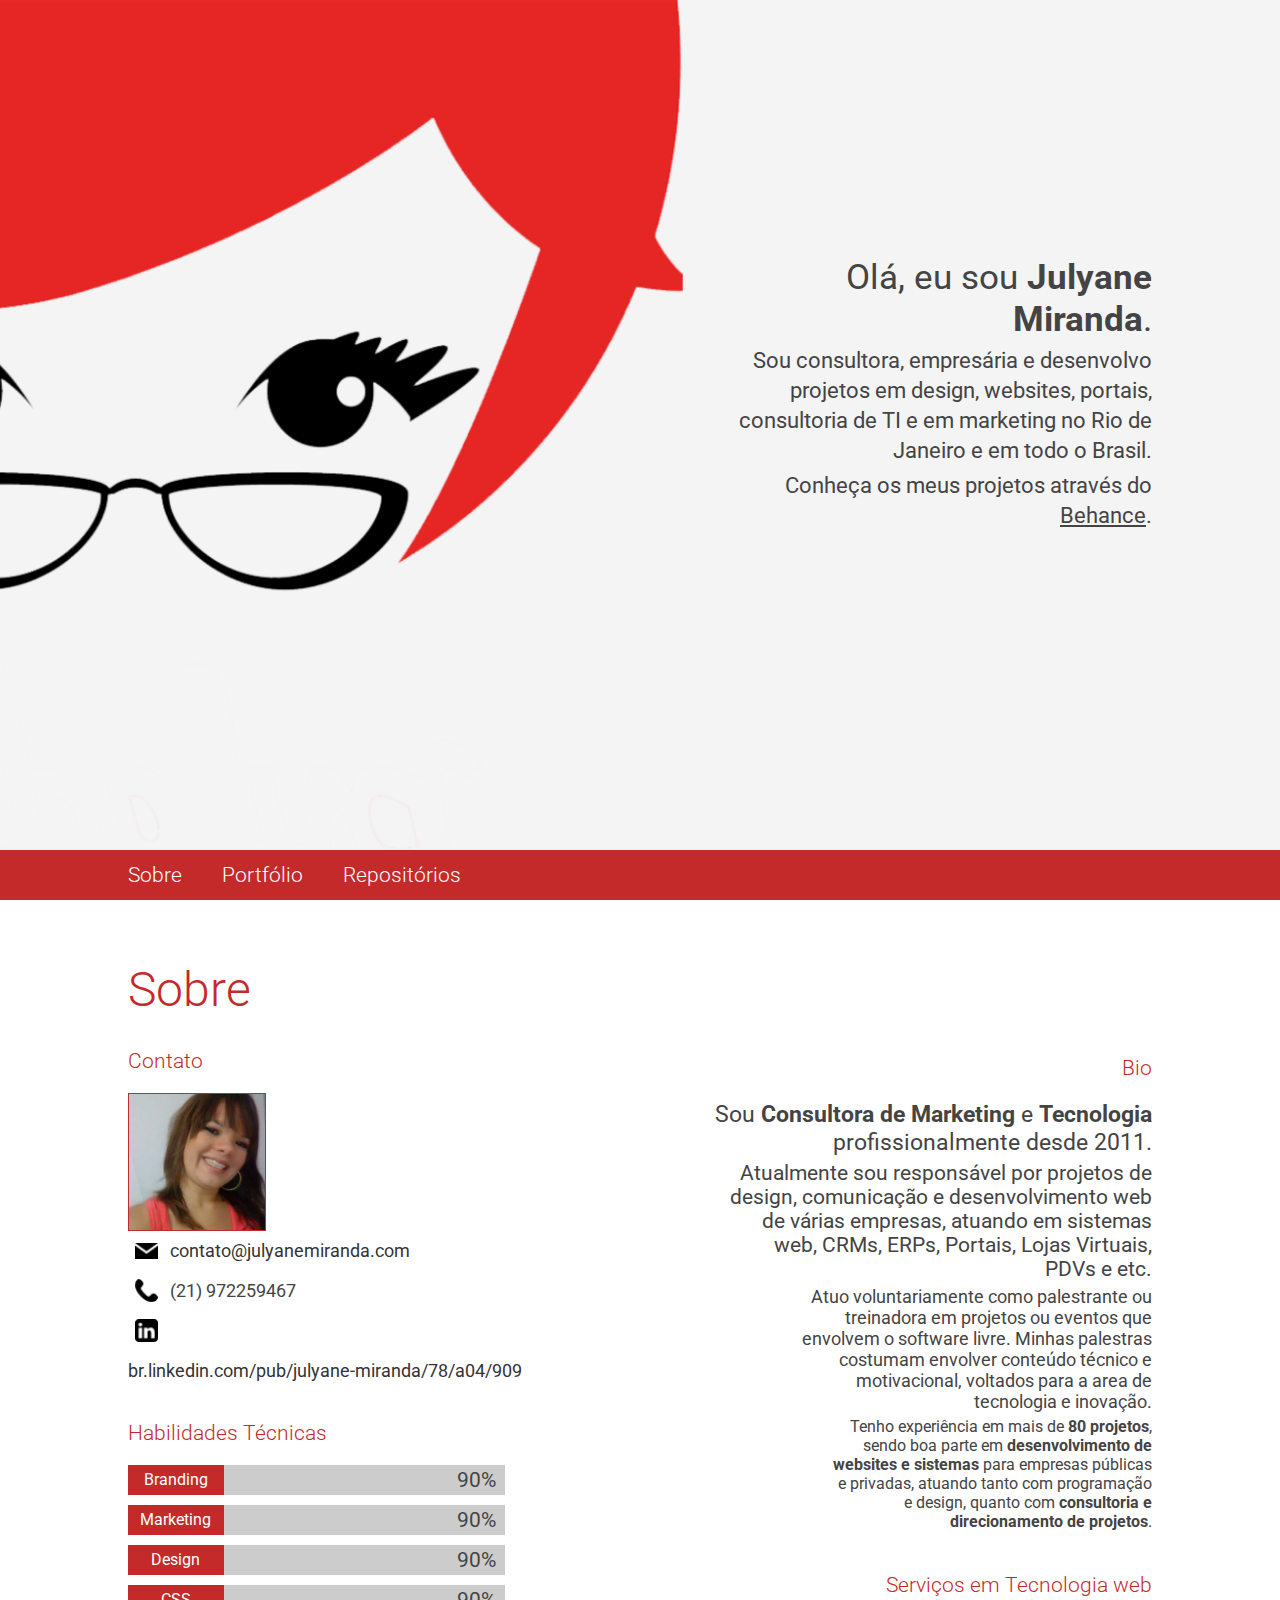
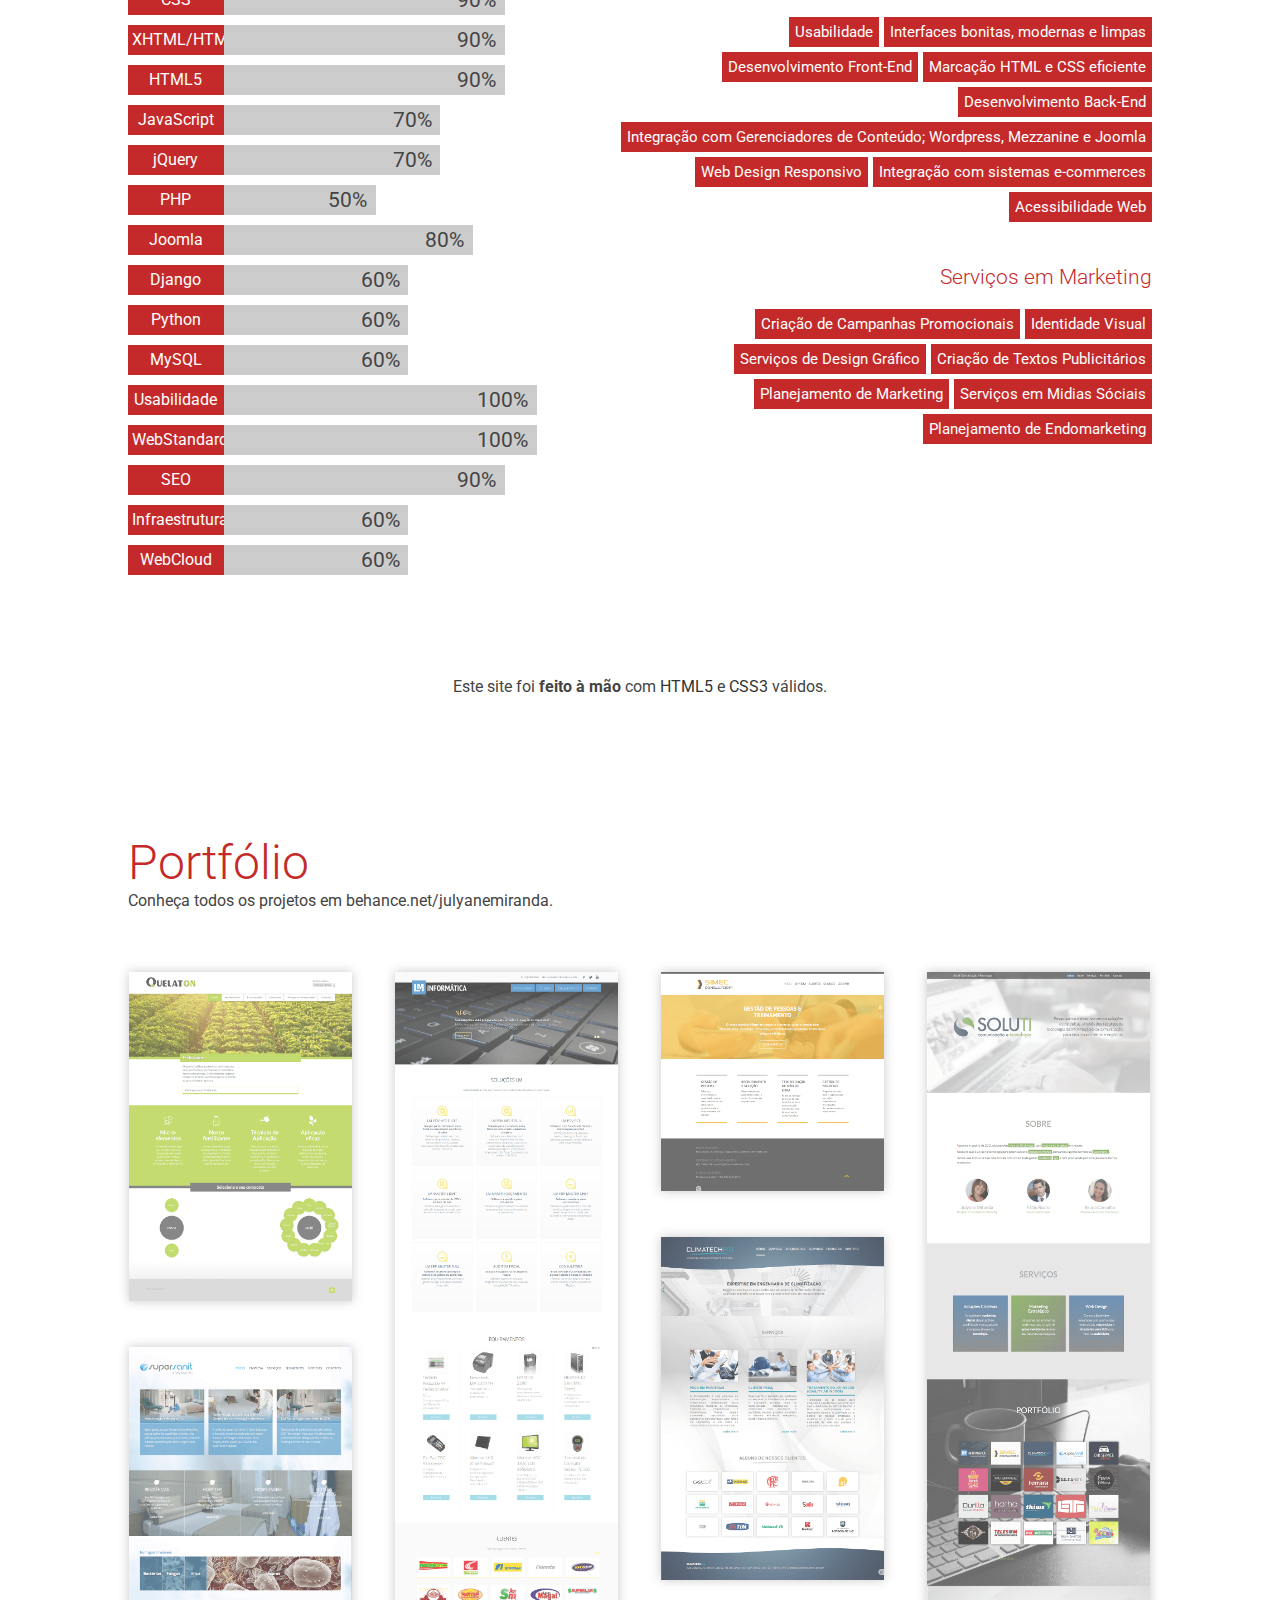
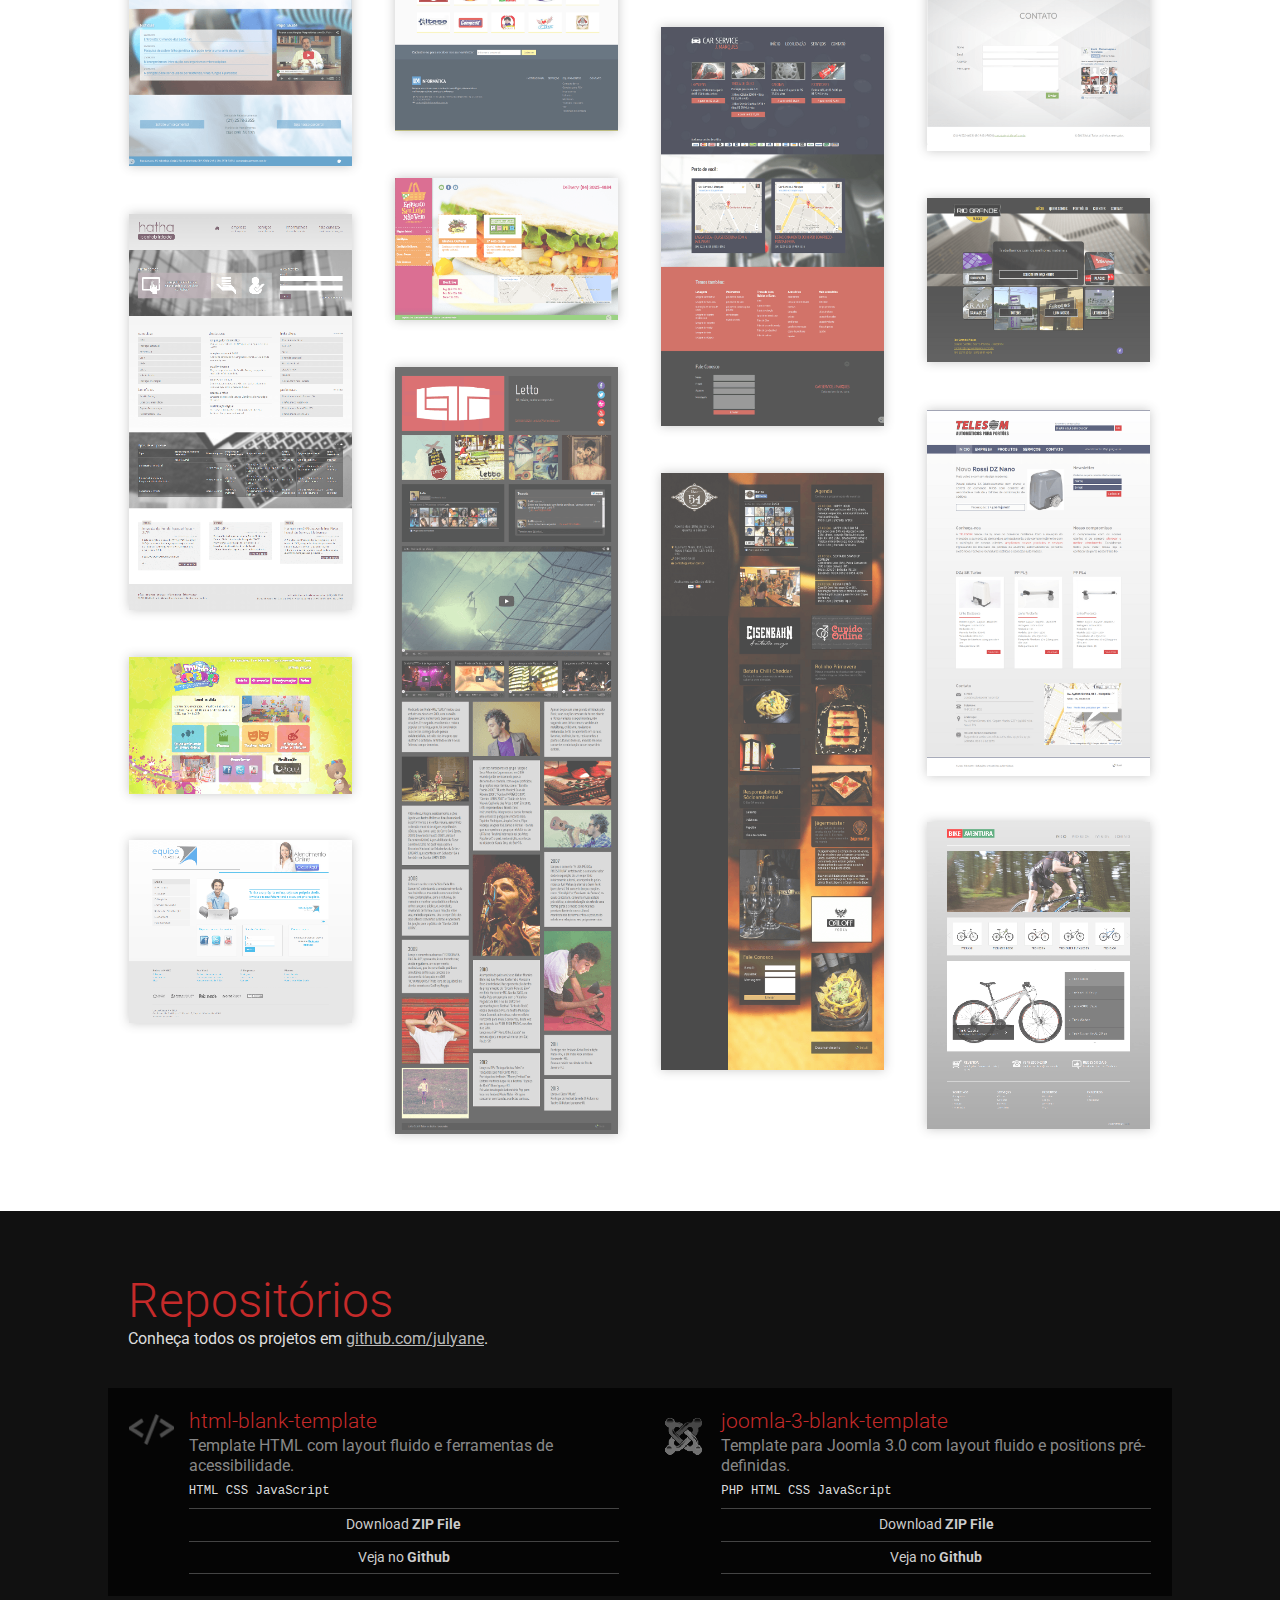
<file: index.html>
<!DOCTYPE HTML>
<html lang="pt-BR" dir="ltr">
<head>
<title>Julyane Miranda</title>
<meta charset="UTF-8">
<meta name="keywords" content="julyane, marketing, design, sites, brasil">
<meta content="Julyane Miranda: Personal Site" name="description">
<meta name="viewport" content="width=device-width, initial-scale=1">
<meta name="google-site-verification" content="0iQ2H60JT-oKmmo55pDT9bK6jHbLO2sP0-i8h9X0ydw">
<link rel="icon" href="favicon.ico" />
<link rel="stylesheet" href="files/main.css" />
<link rel="stylesheet" href="files/hint.min.css" />
<script src="files/jquery.min.js"></script>
<script src="files/masonry.pkgd.min.js"></script>
<script src="files/main.min.js"></script>
<!--[if IE]>
<script src="http://html5shiv.googlecode.com/svn/trunk/html5.js"></script>
<![endif]-->
<script>
/* Google Analyctis */
(function(i,s,o,g,r,a,m){i['GoogleAnalyticsObject']=r;i[r]=i[r]||function(){
(i[r].q=i[r].q||[]).push(arguments)},i[r].l=1*new Date();a=s.createElement(o),
m=s.getElementsByTagName(o)[0];a.async=1;a.src=g;m.parentNode.insertBefore(a,m)
})(window,document,'script','//www.google-analytics.com/analytics.js','ga');
ga('create', 'UA-41737928-15', 'auto');
ga('send', 'pageview');
</script>
</head>

<body>
<div id="wrapper">
    <header>
        <div>
<!--             <h1>
                <a href="http://julyane.github.io" title="Julyane Miranda">Julyane Miranda</a>
            </h1> -->
            <div>
                <p>Olá, eu sou <strong>Julyane Miranda</strong>.</p>
                <p>Sou consultora, empresária e desenvolvo projetos em design, websites, portais, consultoria de TI e em marketing no Rio de Janeiro e em todo o Brasil.</p>
                <p>Conheça os meus projetos através do <a href="http://be.net/julyanemiranda">Behance</a>.</p>
            </div>
        </div>
    </header>

    <nav class="container">
        <ul>
            <li><a href="#about">Sobre</a></li>
            <li><a href="#portfolio">Portfólio</a></li>
            <li><a href="#repositories">Repositórios</a></li>
        </ul>
    </nav>

    <section id="about" class="container">
        <h2>Sobre</h2>
        <div class="left">
            <h3>Contato</h3>
            <div id="bio-photo">
                <div></div>
            </div>
            <dl class="contact">
                <dt class="email">E-mail</dt>
                <dd><a href="mailto:contato@julyanemiranda.com">contato@julyanemiranda.com</a></dd>
                <dt class="telefone">Telefone</dt>
                <dd>(21) 972259467</dd>
                <dt class="linkedin">Linkedin</dt>
                <dd><a href="https://br.linkedin.com/pub/julyane-miranda/78/a04/909">br.linkedin.com/pub/julyane-miranda/78/a04/909</a></dd>
            </dl>
        </div>
        <div class="right">
            <h3>Bio</h3>
            <p>Sou <strong>Consultora de Marketing</strong> e <strong>Tecnologia</strong> profissionalmente desde 2011.</p>
            <p>Atualmente sou responsável por projetos de design, comunicação e desenvolvimento web de várias empresas, atuando em sistemas web, CRMs, ERPs, Portais, Lojas Virtuais, PDVs e etc.</p>
           		<p>Atuo voluntariamente como palestrante ou treinadora em projetos ou eventos que envolvem o software livre. Minhas palestras costumam envolver conteúdo técnico e motivacional, voltados para a area de tecnologia e inovação.</p>
			<p>Tenho experiência em mais de <strong>80 projetos</strong>, sendo boa parte em <strong>desenvolvimento de websites e sistemas</strong> para empresas públicas e privadas, atuando tanto com programação e design, quanto com <strong>consultoria e direcionamento de projetos</strong>.</p>
             
			<h3>Serviços em Tecnologia web</h3>
            <ul>
				<li>Interfaces bonitas, modernas e limpas</li>
                <li>Usabilidade</li>
                <li>Marcação HTML e CSS eficiente</li>
                <li>Desenvolvimento Front-End</li>
                <li>Desenvolvimento Back-End</li>
                <li>Integração com Gerenciadores de Conteúdo; Wordpress, Mezzanine e Joomla</li>
				<li>Integração com sistemas e-commerces</li>
				<li>Web Design Responsivo</li>
                <li>Acessibilidade Web</li>
            </ul>
			<h3>Serviços em Marketing</h3>
            <ul>
				<li>Identidade Visual</li>
                <li>Criação de Campanhas Promocionais</li>
				<li>Criação de Textos Publicitários</li>
				<li>Serviços de Design Gráfico</li>
				<li>Serviços em Midias Sóciais</li>
				<li>Planejamento de Marketing</li>
				<li>Planejamento de Endomarketing</li>
            </ul>
        </div>        
        <div class="left">
            <h3>Habilidades Técnicas</h3>
            <dl class="percent">
			    <dt>Branding</dt><dd class="percent90 hint--right" data-hint="Expert">90%</dd>
                <dt>Marketing digital</dt><dd class="percent90 hint--right" data-hint="Expert">90%</dd>
                <dt>Design digital</dt><dd class="percent90 hint--right" data-hint="Expert">90%</dd>
                <dt>CSS</dt><dd class="percent90 hint--right" data-hint="Expert">90%</dd>
                <dt>XHTML/HTML</dt><dd class="percent90 hint--right" data-hint="Expert">90%</dd>
                <dt>HTML5</dt><dd class="percent90 hint--right" data-hint="Expert">90%</dd>
                <dt>JavaScript</dt><dd class="percent70 hint--right" data-hint="Muito experiente">70%</dd>
                <dt>jQuery</dt><dd class="percent70 hint--right" data-hint="Muito experiente">70%</dd>
                <dt>PHP</dt><dd class="percent50 hint--right" data-hint="Experiente">50%</dd>
                <dt>Joomla</dt><dd class="percent80 hint--right" data-hint="Muito experiente">80%</dd>
                <dt>Django</dt><dd class="percent60 hint--right" data-hint="Experiência média">60%</dd>
                <dt>Python</dt><dd class="percent60 hint--right" data-hint="Experiente">60%</dd>
                <dt>MySQL</dt><dd class="percent60 hint--right" data-hint="Experiente">60%</dd>
                <dt>Usabilidade</dt><dd class="percent100 hint--right" data-hint="Expert">100%</dd>
                <dt>WebStandards</dt><dd class="percent100 hint--right" data-hint="Expert">100%</dd>
                <dt>SEO</dt><dd class="percent90 hint--right" data-hint="Expert">90%</dd>
                <dt>Infraestrutura</dt><dd class="percent60 hint--right" data-hint="Experiente">60%</dd>
				<dt>WebCloud</dt><dd class="percent60 hint--right" data-hint="Experiente">60%</dd>
            </dl>
        </div>
        <p>Este site foi <strong>feito à mão</strong> com <a href="http://validator.w3.org/check?uri=julyane.github.io&amp;charset=%28detect+automatically%29&amp;doctype=Inline&amp;group=0">HTML5</a> e <a href="http://jigsaw.w3.org/css-validator/validator?uri=julyane.github.io&amp;profile=css3&amp;usermedium=all&amp;warning=1&amp;vextwarning=&amp;lang=pt-BR">CSS3</a> válidos.</p>
    </section>

    <section id="portfolio" class="container">
        <h2>Portfólio</h2>
        <p>Conheça todos os projetos em <a href="http://www.behance.net/julyane">behance.net/julyanemiranda</a>.</p>
        <div class="box">
            <div class="box3">
                <img src="images/portfolio-quelaton.png" alt="Quelaton" />
                <div>
                    <h3>Quelaton</h3>
                    <ul>
                        <li><a href="http://quelaton.com.br"><span>Visite o</span> Site</a></li>
                        <li><a href="http://on.be.net/1NJB20M"><span>Veja no</span> Behance</a></li>
                    </ul>
                </div>
            </div>
            <div class="box3">
                <img src="images/portfolio-lminformatica.png" alt="LM Informática" />
                <div>
                    <h3>LM Informática</h3>
                    <ul>
                        <li><a href="http://lminformatica.com.br"><span>Visite o</span> Site</a></li>
                        <li><a href="http://on.be.net/1E2cEkg"><span>Veja no</span> Behance</a></li>
                        <li><a href="https://www.facebook.com/lm.informatica"><span>Acesse o</span> Facebook</a></li>
                    </ul>
                </div>
            </div>
            <div class="box3">
                <img src="images/portfolio-simec.png" alt="SIMEC Consultoria" />
                <div>
                    <h3>SIMEC Consultoria</h3>
                    <ul>
                        
		         <li><a href="http://on.be.net/173JB5T"><span>Veja no</span> Behance</a></li>
                    </ul>
                </div>
            </div>
            <div class="box3">
                <img src="images/portfolio-soluti.png" alt="Soluti" />
                <div>
                    <h3>Soluti</h3>
                    <ul>
                        <li><a href="http://solutibrasil.com.br"><span>Visite o</span> Site</a></li>
                        <li><a href="http://on.be.net/1zVHlqQ"><span>Veja no</span> Behance</a></li>
                        <li><a href="https://www.facebook.com/solutibrasil"><span>Acesse o</span> Facebook</a></li>
                    </ul>
                </div>
            </div>
            <div class="box3">
                <img src="images/portfolio-climatechrio.png" alt="Climatechrio" />
                <div>
                    <h3>Climatechrio</h3>
                    <ul>
                        <li><a href="http://climatechrio.com.br"><span>Visite o</span> Site</a></li>
                        <li><a href="http://on.be.net/1FqfzEs"><span>Veja no</span> Behance</a></li>
                    </ul>
                </div>
            </div>
            <div class="box3">
                <img src="images/portfolio-supersanit.png" alt="Supersanit" />
                <div>
                    <h3>Supersanit</h3>
                    <ul>
                        <li><a href="http://supersanit.com.br/"><span>Visite o</span> Site</a></li>
                        <li><a href="http://on.be.net/1E2lyOF"><span>Veja no</span> Behance</a></li>
                    </ul>
                </div>
            </div>
            <div class="box3">
                <img src="images/portfolio-carservice.png" alt="Car Service J. Marques" />
                <div>
                    <h3>Car Service J. Marques</h3>
                    <ul>
                        <li><a href="http://carservicejmarques.com.br"><span>Visite o</span> Site</a></li>
                        <li><a href="http://on.be.net/1saAKRT"><span>Veja no</span> Behance</a></li>
                    </ul>
                </div>
            </div>
            <div class="box3">
                <img src="images/portfolio-seulobo.png" alt="Enquanto Seu Lobo Não Vem" />
                <div>
                    <h3>Enquanto Seu Lobo Não Vem</h3>
                    <ul>
                        
		         <li><a href="http://bit.ly/1xtCtJa"><span>Veja no</span> Behance</a></li>
                    </ul>
                </div>
            </div>
            <div class="box3">
                <img src="images/portfolio-riograndeplacas.png" alt="Rio Grande Placas" />
                <div>
                    <h3>Rio Grande Placas</h3>
                    <ul>
                        <li><a href="http://riograndeplacas.com.br"><span>Visite o</span> Site</a></li>
                        <li><a href="http://bit.ly/1v21yb8"><span>Veja no</span> Behance</a></li>
                    </ul>
                </div>
            </div>
            <div class="box3">
                <img src="images/portfolio-hatha-contabilidade.png" alt="Hatha Contabilidade" />
                <div>
                    <h3>Hatha Contabilidade</h3>
                    <ul>
                        <li><a href="http://hathacontabilidade.com.br"><span>Visite o</span> Site</a></li>
                        <li><a href="http://bit.ly/17U5LWK"><span>Veja no</span> Behance</a></li>
                        <li><a href="https://www.facebook.com/hathacontabilidade"><span>Acesse o</span> Facebook</a></li>
                    </ul>
                </div>
            </div>
            <div class="box3">
                <img src="images/portfolio-letto.png" alt="Letto" />
                <div>
                    <h3>Letto</h3>
                    <ul>
                        <li><a href="http://lettooficial.com"><span>Visite o</span> Site</a></li>
                        <li><a href="http://bit.ly/1evIIBu"><span>Veja no</span> Behance</a></li>
                        <li><a href="https://www.facebook.com/Lettoficial"><span>Acesse o</span> Facebook</a></li>
                    </ul>
                </div>
            </div>
            <div class="box3">
                <img src="images/portfolio-telesom.png" alt="Telesom" />
                <div>
                    <h3>Telesom</h3>
                    <ul>
                        <li><a href="http://telesomrn.com.br"><span>Visite o</span> Site</a></li>
                        <li><a href="http://bit.ly/1ueWW2V"><span>Veja no</span> Behance</a></li>
                        <li><a href="https://www.facebook.com/pages/Telesom-Port%C3%B5es-Autom%C3%A1ticos-Natal-RN/221372641333864"><span>Acesse o</span> Facebook</a></li>
                    </ul>
                </div>
            </div>
            <div class="box3">
                <img src="images/portfolio-bar54.png" alt="Bar 54" />
                <div>
                    <h3>Bar 54</h3>
                    <ul>
                        <li><a href="http://54bar.com.br"><span>Visite o</span> Site</a></li>
                        <li><a href="http://bit.ly/1f1gmRX"><span>Veja no</span> Behance</a></li>
                        <li><a href="https://www.facebook.com/54bar"><span>Acesse o</span> Facebook</a></li>
                    </ul>
                </div>
            </div>
            <div class="box3">
                <img src="images/portfolio-mundo-crianca.png" alt="Feira Mundo da Criança" />
                <div>
                    <h3>Feira Mundo da Criança</h3>
                    <ul>
                        <li><a href="http://www.feiramundodacrianca.com.br/"><span>Visite o</span> Site</a></li>
                        <li><a href="http://bit.ly/1zWHsAW"><span>Veja no</span> Behance</a></li>
                    </ul>
                </div> 
            </div>
            <div class="box3">
                <img src="images/portfolio-bike-aventura.png" alt="Bike Aventura" />
                <div>
                    <h3>Bike Aventura</h3>
                    <ul>
                        <li><a href="http://bikeaventurarn.com.br/"><span>Visite o</span> Site</a></li>
                        <li><a href="http://bit.ly/14n4ofN"><span>Veja no</span> Behance</a></li>
                    </ul>
                </div> 
            </div>
            <div class="box3">
                <img src="images/portfolio-nnex.png" alt="NNEX Equipe Classe A" />
                <div>
                    <h3>Equipe Classe A</h3>
                    <ul>
                        <li><a href="http://bit.ly/16W4tUS"><span>Veja no</span> Behance</a></li>
                    </ul>
                </div> 
            </div>
        </div>
    </section>

    <section id="repositories" class="container">
        <h2>Repositórios</h2>
        <p>Conheça todos os projetos em <a href="https://github.com/julyane">github.com/julyane</a>.</p>
        <div class="box">
            <div class="box6 preview-html-blank-template">
                <div>
                    <h3>html-blank-template</h3>
                    <p>Template HTML com layout fluido e ferramentas de acessibilidade.</p>
                    <code>HTML CSS JavaScript</code>
                </div>
                <ul class="boxes">
                    <li><a href="https://github.com/julyane/html-blank-template/zipball/master">Download <strong>ZIP File</strong></a></li>
                    <li><a href="https://github.com/julyane/html-blank-template"><span>Veja no</span> <strong>Github</strong></a></li>
                </ul>
            </div>

            <div class="box6 preview-joomla-3-blank-template">
                <div>
                    <h3>joomla-3-blank-template</h3>
                    <p>Template para Joomla 3.0 com layout fluido e positions pré-definidas.</p>
                    <code>PHP HTML CSS JavaScript</code>
                </div>
                <ul class="boxes">
                    <li><a href="https://github.com/julyane/joomla-3-blank-template/zipball/master">Download <strong>ZIP File</strong></a></li>
                    <li><a href="https://github.com/julyane/joomla-3-blank-template"><span>Veja no</span> <strong>Github</strong></a></li>
                </ul>
            </div>
        </div>
    </section>

    <!-- <a href="http://thenounproject.com/noun/html-code/#icon-No13694" target="_blank">HTML Code</a> designed by <a href="http://thenounproject.com/dreamer810" target="_blank">Iris Li</a> from The Noun Project -->
    <!-- <a href="http://thenounproject.com/noun/pinboard/#icon-No5192" target="_blank">Pinboard</a> designed by <a href="http://thenounproject.com/Mikhail1986" target="_blank">Michael Rowe</a> from The Noun Project -->
</div>
</body>
</html>
</file>
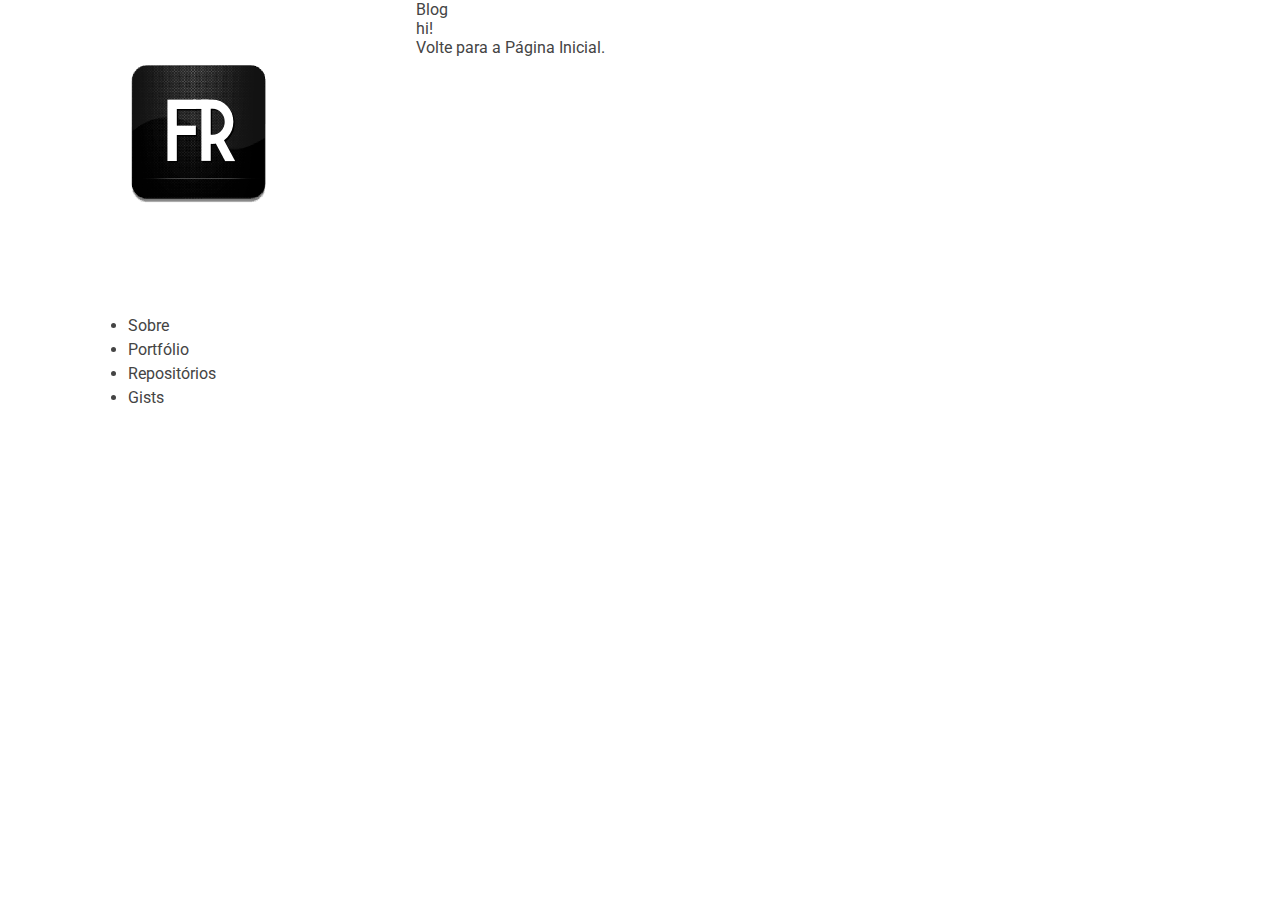
<file: blog.html>
<!DOCTYPE HTML>
<html lang="pt-BR" dir="ltr">
<head>
<title>Julyane Miranda</title>
<meta charset="UTF-8">
<meta name="keywords" content="julyane, marketing, design, sites, brasil">
<meta content="Julyane Miranda: Personal Site" name="description">
<meta name="viewport" content="width=device-width, initial-scale=1">
<meta name="google-site-verification" content="0iQ2H60JT-oKmmo55pDT9bK6jHbLO2sP0-i8h9X0ydw">
<link rel="icon" href="favicon.ico" />
<link rel="stylesheet" href="files/main.css" />
<link rel="stylesheet" href="files/hint.min.css" />
<script src="files/jquery.min.js"></script>
<script src="files/masonry.pkgd.min.js"></script>
<script src="files/main.min.js"></script>
<body>
<div id="wrapper">
    <div id="header">
        <div>
            <h1>
                <a href="http://julyane.github.io" title="Julyane Miranda">Julyane Miranda</a>
            </h1>
            <div>
                <p>Blog</p>
                <p>hi!</p>
                <p>Volte para a <a href="http://julyane.github.io">Página Inicial</a>.</p>
            </div>
        </div>
    </div>

    <div id="menu" class="container">
        <ul>
            <li><a href="http://julyane.github.io/#about">Sobre</a></li>
            <li><a href="http://julyane.github.io/#portfolio">Portfólio</a></li>
            <li><a href="http://julyane.github.io/#repositories">Repositórios</a></li>
            <li><a href="http://julyane.github.io/#gists">Gists</a></li>
        </ul>
    </div>

</div>
</body>
</html>
</file>
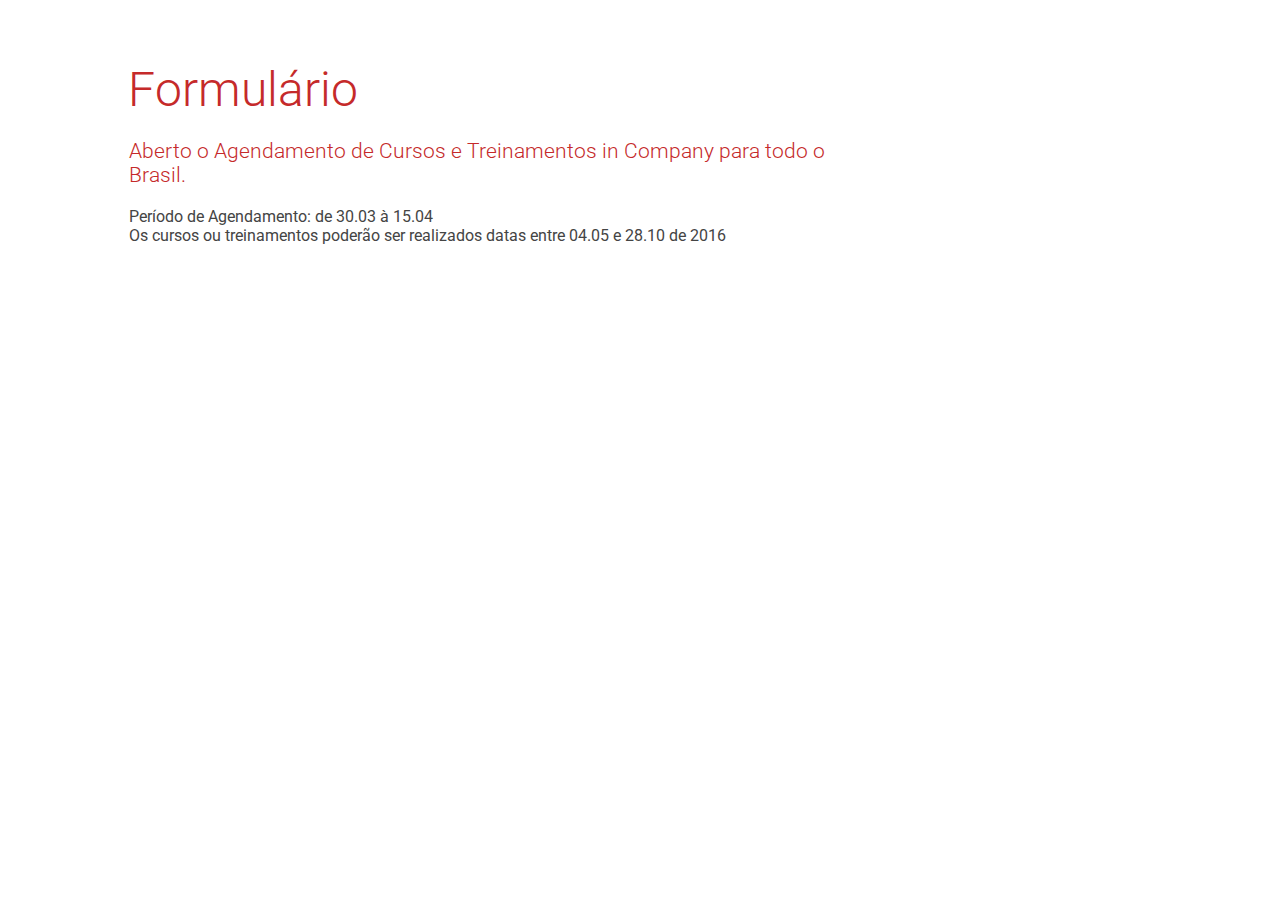
<file: cursos-e-treinamentos.html>
<!DOCTYPE HTML>
<html lang="pt-BR" dir="ltr">
<head>
<title>Julyane Miranda</title>
<meta charset="UTF-8">
<meta name="keywords" content="julyane, marketing, design, sites, brasil">
<meta content="Julyane Miranda: Personal Site" name="description">
<meta name="viewport" content="width=device-width, initial-scale=1">
<meta name="google-site-verification" content="0iQ2H60JT-oKmmo55pDT9bK6jHbLO2sP0-i8h9X0ydw">
<link rel="icon" href="favicon.ico" />
<link rel="stylesheet" href="files/main.css" />
<link rel="stylesheet" href="files/hint.min.css" />
<script src="files/jquery.min.js"></script>
<script src="files/masonry.pkgd.min.js"></script>
<script src="files/main.min.js"></script>
<!--[if IE]>
<script src="http://html5shiv.googlecode.com/svn/trunk/html5.js"></script>
<![endif]-->
<script>
/* Google Analyctis */
(function(i,s,o,g,r,a,m){i['GoogleAnalyticsObject']=r;i[r]=i[r]||function(){
(i[r].q=i[r].q||[]).push(arguments)},i[r].l=1*new Date();a=s.createElement(o),
m=s.getElementsByTagName(o)[0];a.async=1;a.src=g;m.parentNode.insertBefore(a,m)
})(window,document,'script','//www.google-analytics.com/analytics.js','ga');
ga('create', 'UA-41737928-15', 'auto');
ga('send', 'pageview');
</script>
</head>

<body>
<div id="wrapper">
    <section class="container">
        <h2>Formulário</h2>
        <div class="box">
            <div class="box9">
                <h3>Aberto o Agendamento de Cursos e Treinamentos in Company para todo o Brasil.</h3>
                <p>Período de Agendamento: de 30.03 à 15.04</p>
                <p>Os cursos ou treinamentos poderão ser realizados  datas entre 04.05 e 28.10 de 2016</p>
            </div>
            <div class="box3">
                <script type="text/javascript" src="http://146.148.19.152/form/generate.js?id=3"></script>
            </div>
    </section>

    <!-- <a href="http://thenounproject.com/noun/html-code/#icon-No13694" target="_blank">HTML Code</a> designed by <a href="http://thenounproject.com/dreamer810" target="_blank">Iris Li</a> from The Noun Project -->
    <!-- <a href="http://thenounproject.com/noun/pinboard/#icon-No5192" target="_blank">Pinboard</a> designed by <a href="http://thenounproject.com/Mikhail1986" target="_blank">Michael Rowe</a> from The Noun Project -->
</div>
</body>
</html>
</file>
<file: files/main.css>
/* CSS Document - Developed by Fabio Rocha (https://fabiorochafg.github.io | fabiorochafg@gmail.com) */

@import url(http://fonts.googleapis.com/css?family=Roboto:100,300,400,500,700);

/* Base */
* {
    border: 0 none;
    margin: 0;
    outline: 0 none;
    padding: 0;
}
*,
*:after,
*:before {
    -webkit-box-sizing: border-box;
    -moz-box-sizing: border-box;
    box-sizing: border-box;
}
a,
a:active {
    color: #444;
    text-decoration: none;
}
a:hover {
    color: #aaa;
    text-decoration: underline;
}
body {
    background: #fff;
    color: #444;
    font-family: 'Roboto', sans-serif;
    font-size: 100%;
}
button {
    background: #c52a2a;
    color: #fff;
    padding: 10px 20px;
    text-align: center;
    width: 100%;
}
code {
    clear: left;
    display: block;
    font-size: 95%;
    padding: 0 0 0 60px;
}
dd {
    font-weight: bold;
    padding: 0 0 2px;
}
dt {
    clear: left;
    float: left;
    margin: 0 5px 0 0;
}
h1 {
    float: left;
    padding: 4% 10%;
}
h1 a {
    background: url(../images/logo.png) no-repeat -6px 0;
    display: block;
    height: 160px;
    text-indent: -9000px;
    width: 160px;
}
h1 a:hover {
    opacity: 0.5;
}
h2 {
    color: #c52a2a;
    font-size: 300%;
    font-weight: 300;
    padding: 10px 0 0;
}
h3 {
    color: #c52a2a;
    font-size: 130%;
    font-weight: 300;
    padding: 0 0 20px;
}
input {
    height: 40px;
    width: 100% !important;
}
pre {
    font-size: 85% !important;
}
textarea {
    height: 80px;
    width: 100% !important;   
}
ul {
    line-height: 1.5em;
}

/* Layout */
#wrapper {
    position: relative;
    width: 100%;
}
.container {
    margin: 0 auto;
    overflow: hidden;
    padding: 4% 10% 6%;
    width: 100%;
}
.box {
    margin: 0 -2%;
    overflow: hidden;
    width: 104%;
}
.box > div {
    float: left;
    margin: 2%;
    width: 96%;
}
.box .box12 {
    width: 96%;
}
.box .box9 {
    width: 71%;
}
.box .box6 {
    width: 46%;
}
.box .box4 {
    width: 29.3333%;
}
.box .box3 {
    width: 21%;
}
.box .box2 {
    width: 12.6666%;
}
.box .box1 {
    width: 4.3333%;
}

/* Header */
header {
    background-attachment: fixed;
    background-color: #fff;
    background-image: url(../images/bg.png);
    background-repeat: no-repeat;
    background-position: center 0;
    background-size: cover;
}
header > div div {
    float: right;
    padding: 20% 10% 0 0;
    width: 45%;
}
header p {
    font-size: 220%;
    line-height: 42px;
    text-align: right;
    transition: opacity .35s ease-in-out;
    -moz-transition: opacity .35s ease-in-out;
    -webkit-transition: opacity .35s ease-in-out;
}
header p a {
    color: #444;
    text-decoration: underline;
}
header p.opacity {
    opacity: 0.3;
}
header p:nth-child(2),
header p:nth-child(3) {
    font-size: 140%;
    line-height: 30px;
    padding: 5px 0 0;
}

/* Nav */
nav.container {
    background: #c52a2a;
    bottom: 0;
    height: 50px;
    padding: 0 10%;
    position: fixed;
    z-index: 1;
}
    nav.menufixo {
        top: 0 !important;
    }
nav li {
    list-style: none;
}
nav li a {
    color: #fff;
    display: block;
    float: left;
    font-size: 130%;
    font-weight: 300;
    height: 50px;
    line-height: 50px;
    padding: 0 40px 0 0;
    text-decoration: none;
}
nav li a:hover,
nav li a.active {
    color: #999999;
    text-decoration: none;
}
nav li.language {
    float: right;
}
nav li.language a {
    color: #aaaaaa;
    font-size: 85%;
    font-weight: normal;
    padding: 0;
}

/* About */
#about > div.left {
    float: left;
    width: 42.5%;
}
#about > div.right {
    float: right;
    width: 52.5%;
}
#about > div.right h3 {
    text-align: right;
}
#about > div.right li {
    background: #c52a2a;
    color: #fff;
    float: right;
    font-size: 95%;
    list-style: none;
    margin: 0 0 5px 5px;
    padding: 3px 6px;
}
#about > div.right p {
    float: right;
    font-size: 160%;
    padding: 0 0 5px;
    text-align: right;
}
#about > div.right p:nth-child(2) {
    font-size: 145%;
    width: 90%;
}
#about > div.right p:nth-child(3) {
    font-size: 130%;
    width: 80%;
}
#about > div.right p:nth-child(4) {
    font-size: 115%;
    width: 70%;
}
#about > div.right p:nth-child(5) {
    font-size: 100%;
    width: 60%;
}
#about > div.right p a {
    text-decoration: underline;
}
#about a {
    color: #333;
    text-decoration: none;
}
#about a:hover {
    color: #aaa;
}
#about dl {
    float: left;
    list-style: none;
    width: 100%;
}
#about dt {
    background: #c52a2a;
    color: #fff;
    font-size: 105%;
    height: 30px;
    line-height: 30px;
    margin: 0 0 10px;
    padding: 5px 15px;
}
#about dd {
    background: #ccc;
    float: left;
    font-size: 130%;
    font-weight: normal;
    height: 30px;
    line-height: 30px;
    margin: 0 0 10px;
    padding: 5px 15px;
}
#about dd:hover {
    background: #444444;
}
#about h3 {
    display: inline-block;
    margin: 7% 0 0;
    width: 100%;
}
#about > p {
    display: inline-block;
    padding: 9% 0 0;
    text-align: center;
    width: 100%;
}
#about .contact {
    float: left;
    width: auto;
}
#about .contact dd {
    background: none;
    font-size: 115%;
    padding: 5px 0;
}
#about .contact dt {
    background-color: transparent;
    background-repeat: no-repeat;
    background-position: center center;
    background-size: 100% auto;
    display: block;
    height: 40px;
    margin: 0 12px 0 7px;
    padding: 0;
    text-indent: -9000px;
    width: 23px;
}
#about .contact .email {
    background-image: url(../images/contact-email.png);
}
#about .contact .linkedin {
    background-image: url(../images/contact-linkedin.png);
}
#about .contact .telefone {
    background-image: url(../images/contact-telefone.png);
}
#about .percent dd {
    padding: 0 2%;
    text-align: right;
}
#about .percent dt {
    font-size: 100%;
    padding: 0 1%;
    text-align: center;
    width: 22%;
}
#about .percent10 {
    width: 5.4%;
}
#about .percent20 {
    width: 12.8%;
}
#about .percent30 {
    width: 20.2%;
}
#about .percent40 {
    width: 27.6%;
}
#about .percent50 {
    width: 35%;
}
#about .percent60 {
    width: 42.4%;
}
#about .percent70 {
    width: 49.8%;
}
#about .percent80 {
    width: 57.2%;
}
#about .percent90 {
    width: 64.6%;
}
#about .percent100 {
    width: 72%;
}
#bio-photo {
    background-image: url(../images/bio.jpg);
    background-repeat: no-repeat;
    background-position: 0 0;
    background-size: 138px 138px;
    border: 1px solid #c52a2a;
    float: left;
    height: 138px;
    margin: 0 10px 0 0;
    width: 138px;
}
#bio-photo div {
    height: 138px;
}
.hint--right:after {
    margin-bottom: -20px !important;
}
.hint:after, [data-hint]:after {
    font-size: 90% !important;
    padding: 14px 10px !important;
}

/* Portfolio */
#portfolio {
    padding: 4% 10%;
}
#portfolio .box > div {
    background-repeat: no-repeat;
    background-position: 0 0;
    background-size: 100% auto;
    opacity: 0.7;
    position: relative;
}
#portfolio .box > div div {
    display: block;
    opacity: 0;
    position: absolute;
    text-align: center;
    top: 0;
    width: 100%;
    z-index: 0;
}
#portfolio .box > div div:hover {
    background: rgba(255, 255, 255, 0.9);
    color: #111111;
    opacity: 1;
}
#portfolio .box > div a,
#portfolio .box > div h3 {
    border-bottom: 1px solid #666666;
    display: inline-block;
    margin: 0 10%;
    width: 80%;
}
#portfolio .box > div a {
    color: #333333;
    font-size: 90%;
    font-weight: bold;
    height: 30px;
    line-height: 30px;
    text-decoration: none;
}
#portfolio .box > div a:hover {
    background: #cccccc;
}
#portfolio .box > div a span {
    font-weight: normal;
}
#portfolio .box > div h3 {
    font-size: 120%;
    line-height: 20px;
    padding: 28px 0 10px;
}
#portfolio img {
    box-shadow: 0 0 10px rgba(0, 0, 0, 0.3);
    width: 100%;
}
#portfolio li {
    list-style: none;
}
#portfolio > p {
    margin: 0 0 40px;
}

/* Repositories */
#repositories {
    background-attachment: fixed;
    background-color: #111111;
    background-image: url(../images/bg-repositories.jpg);
    background-repeat: no-repeat;
    background-position: center 0;
    background-size: 100% auto;
    color: #dddddd;
}
#repositories a {
    color: #bbbbbb;
    text-decoration: underline;
}
#repositories > div {
    background: rgba(0, 0, 0, 0.7);
}
#repositories .box > div div {
    background-repeat: no-repeat;
    background-position: 0 5px;
    background-size: 45px auto;
    overflow: hidden;
}
#repositories .box > div div p {
    clear: left;
    color: #888888;
    float: left;
    line-height: 20px;
    padding: 3px 0 8px 60px;
}
#repositories h3 {
    float: left;
    line-height: 24px;
    padding: 0 0 0 60px;
}
#repositories > p {
    margin: 0 0 40px;
}
#repositories > p a:hover {
    color: #666666;
}
#repositories .box {
    margin: 3% -2% 0;
}
#repositories .boxes {
    border-bottom: 1px solid #444444;
    overflow: hidden;
    margin: 10px 0 0 60px;
}
#repositories .boxes li {
    float: left;
    font-size: 90%;
    list-style: none;
    margin: 0;
    text-align: right;
    width: 100%;
}
#repositories .boxes li:hover {
    background: #cccccc;
}
#repositories .boxes li a {
    border-top: 1px solid #444444;
    color: #cccccc;
    display: block;
    line-height: 2.2em;
    text-align: center;
    text-decoration: none;
}
#repositories .boxes li a:hover {
    color: #111111;
}
#repositories .preview-bluray-dvd-cd-book-collection div {
    background-image: url(../images/preview-bluray-dvd-cd-book-collection.png);
}
#repositories .preview-html-blank-template div {
    background-image: url(../images/preview-html-blank-template.png);
}
#repositories .preview-joomla-3-blank-template div {
    background-image: url(../images/preview-joomla-3-blank-template.png);
    background-position: 0 1px;
}

/* Media-queries */
@media only screen and (max-device-width: 480px), only screen and (min-device-width: 481px) and (max-device-width: 1024px) and (orientation:portrait), only screen and (min-device-width: 481px) and (max-device-width: 1024px) and (orientation:landscape) {
    header {
        background-color: #555555;
        background-size: auto 100%;  
    }
    header > div div {
        margin: 4% 10% 0;
        width: 80%;
    }
    nav {
        display: none;
    }
    #repositories {
        background-size: auto 100%;  
    }
    #repositories .boxes li a {
        font-size: 110%;
    }
    .boxes > li {
        width: 100%;
    }
}
@media screen and (max-width: 1024px) {
    .boxes > li {
        width: 47.5%;
    }
    .boxes > li:nth-child(2n+1) {
        float: right;
    }
}
@media screen and (max-width: 800px) {
    header {
        background-color: #555555;
        background-size: auto 100%;  
    }
    header > div div {
        float: left;
        padding: 8% 10% 0;
        width: 80%;
    }
    header p {
        text-align: left;
    }
    nav li a {
        font-size: 120%;
    }
    #about > div.left,
    #about > div.right {
        float: left;
        width: 100%;
    }
    #about > div.right h3 {
        text-align: left;
    }
    #about > div.right li {
        float: left;
    }
    #about > div.right p {
        float: left;
        font-size: 115% !important;
        text-align: left;
        width: 100% !important;
    }
    #repositories {
        background-size: auto 100%;  
    }
    #repositories .box {
        margin: 7% -2% 0;
    }
    .box .box3,
    .box .box4 {
        width: 46%;
    }
}
@media screen and (max-width: 600px) {
    header p {
        transition: none;
        -moz-transition: none;
        -webkit-transition: none;
    }
    header p.opacity {
        opacity: 1;
    }
    #portfolio .box > div a span {
        display: none;
    }
    .box .box3,
    .box .box4 {
        width: 96%;
    }
    .boxes > li {
        width: 100%;
    }
}
</file>
<file: files/hint.min.css>
/*! Hint.css - v1.2.2 - 2013-06-01
* http://kushagragour.in/lab/hint/
* Copyright (c) 2013 Kushagra Gour; Licensed MIT */

.hint,[data-hint]{position:relative;display:inline-block}.hint:before,.hint:after,[data-hint]:before,[data-hint]:after{position:absolute;-webkit-transform:translate3d(0,0,0);-moz-transform:translate3d(0,0,0);transform:translate3d(0,0,0);visibility:hidden;opacity:0;z-index:1000000;-webkit-transition:.3s ease;-moz-transition:.3s ease;transition:.3s ease}.hint:hover:before,.hint:hover:after,[data-hint]:hover:before,[data-hint]:hover:after{visibility:visible;opacity:1}.hint:before,[data-hint]:before{content:'';position:absolute;background:transparent;border:6px solid transparent;z-index:1000001}.hint:after,[data-hint]:after{content:attr(data-hint);background:#383838;color:#fff;text-shadow:0 -1px 0 black;padding:8px 10px;font-size:12px;line-height:12px;white-space:nowrap;box-shadow:4px 4px 8px rgba(0,0,0,.3)}.hint--top:before{border-top-color:#383838}.hint--bottom:before{border-bottom-color:#383838}.hint--left:before{border-left-color:#383838}.hint--right:before{border-right-color:#383838}.hint--top:before{margin-bottom:-12px}.hint--top:after{margin-left:-18px}.hint--top:before,.hint--top:after{bottom:100%;left:50%}.hint--top:hover:before,.hint--top:hover:after{-webkit-transform:translateY(-8px);-moz-transform:translateY(-8px);transform:translateY(-8px)}.hint--bottom:before{margin-top:-12px}.hint--bottom:after{margin-left:-18px}.hint--bottom:before,.hint--bottom:after{top:100%;left:50%}.hint--bottom:hover:before,.hint--bottom:hover:after{-webkit-transform:translateY(8px);-moz-transform:translateY(8px);transform:translateY(8px)}.hint--right:before{margin-left:-12px;margin-bottom:-6px}.hint--right:after{margin-bottom:-14px}.hint--right:before,.hint--right:after{left:100%;bottom:50%}.hint--right:hover:before,.hint--right:hover:after{-webkit-transform:translateX(8px);-moz-transform:translateX(8px);transform:translateX(8px)}.hint--left:before{margin-right:-12px;margin-bottom:-6px}.hint--left:after{margin-bottom:-14px}.hint--left:before,.hint--left:after{right:100%;bottom:50%}.hint--left:hover:before,.hint--left:hover:after{-webkit-transform:translateX(-8px);-moz-transform:translateX(-8px);transform:translateX(-8px)}.hint--error:after{background-color:#b34e4d;text-shadow:0 -1px 0 #5a2626}.hint--error.hint--top:before{border-top-color:#b34e4d}.hint--error.hint--bottom:before{border-bottom-color:#b34e4d}.hint--error.hint--left:before{border-left-color:#b34e4d}.hint--error.hint--right:before{border-right-color:#b34e4d}.hint--warning:after{background-color:#c09854;text-shadow:0 -1px 0 #6d5228}.hint--warning.hint--top:before{border-top-color:#c09854}.hint--warning.hint--bottom:before{border-bottom-color:#c09854}.hint--warning.hint--left:before{border-left-color:#c09854}.hint--warning.hint--right:before{border-right-color:#c09854}.hint--info:after{background-color:#3986ac;text-shadow:0 -1px 0 #193c4c}.hint--info.hint--top:before{border-top-color:#3986ac}.hint--info.hint--bottom:before{border-bottom-color:#3986ac}.hint--info.hint--left:before{border-left-color:#3986ac}.hint--info.hint--right:before{border-right-color:#3986ac}.hint--success:after{background-color:#458746;text-shadow:0 -1px 0 #1a331a}.hint--success.hint--top:before{border-top-color:#458746}.hint--success.hint--bottom:before{border-bottom-color:#458746}.hint--success.hint--left:before{border-left-color:#458746}.hint--success.hint--right:before{border-right-color:#458746}.hint--always:after,.hint--always:before{opacity:1;visibility:visible}.hint--always.hint--top:after,.hint--always.hint--top:before{-webkit-transform:translateY(-8px);-moz-transform:translateY(-8px);transform:translateY(-8px)}.hint--always.hint--bottom:after,.hint--always.hint--bottom:before{-webkit-transform:translateY(8px);-moz-transform:translateY(8px);transform:translateY(8px)}.hint--always.hint--left:after,.hint--always.hint--left:before{-webkit-transform:translateX(-8px);-moz-transform:translateX(-8px);transform:translateX(-8px)}.hint--always.hint--right:after,.hint--always.hint--right:before{-webkit-transform:translateX(8px);-moz-transform:translateX(8px);transform:translateX(8px)}.hint--rounded:after{border-radius:4px}
</file>
